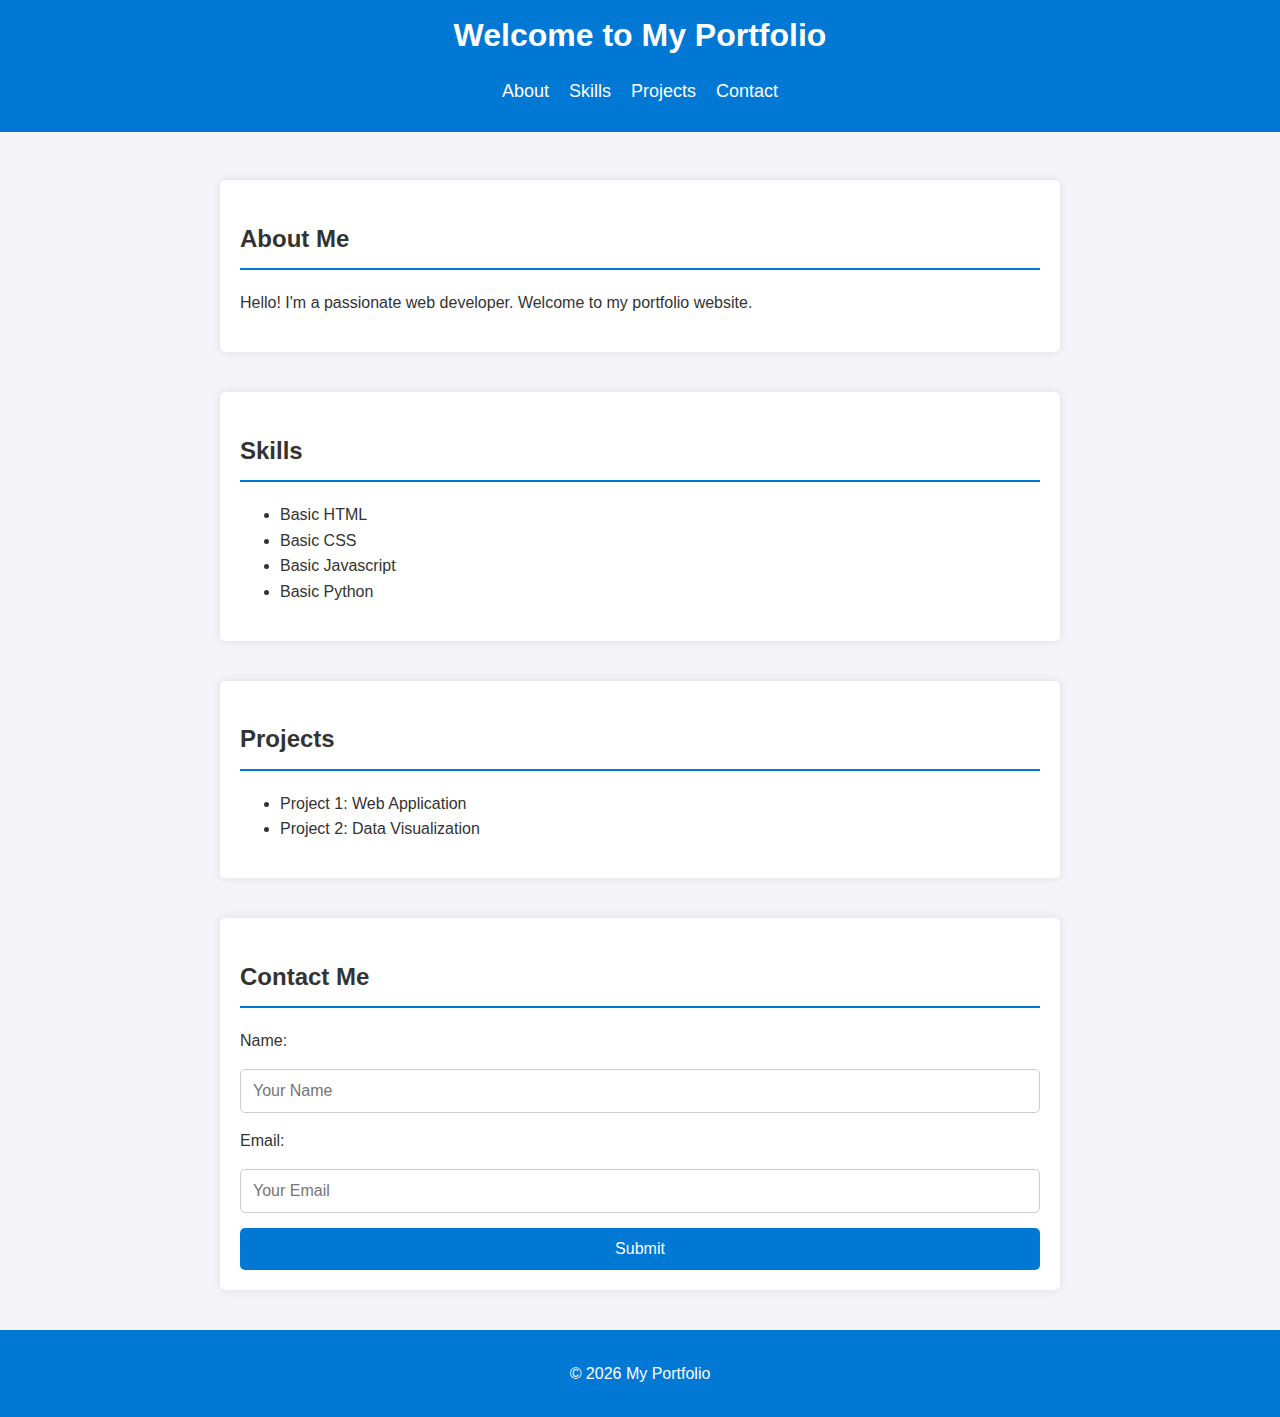
<file: index.html>
<!DOCTYPE html>
<html lang="en">
<head>
    <meta charset="UTF-8">
    <meta name="viewport" content="width=device-width, initial-scale=1.0">
    <title>My Portfolio</title>
    <link rel="stylesheet" href="style.css">
    <link rel="icon" href="data:,">
</head>
<body>
    <header>
        <h1><a href="#" class="home-link">Welcome to My Portfolio</a></h1>
        <nav>
            <ul>
                <li><a href="#about">About</a></li>
                <li><a href="#skills">Skills</a></li>
                <li><a href="#projects">Projects</a></li>
                <li><a href="#contact">Contact</a></li>
            </ul>
        </nav>
    </header>
    <main>
        <section id="about">
            <h2>About Me</h2>
            <p>Hello! I'm a passionate web developer. Welcome to my portfolio website.</p>
        </section>

        <section id="skills">
            <h2>Skills</h2>
            <ul>
                <li>Basic HTML</li>
                <li>Basic CSS</li>
                <li>Basic Javascript</li>
                <li>Basic Python</li>
            </ul>
        </section>

        <section id="projects">
            <h2>Projects</h2>
            <ul>
                <li>Project 1: Web Application</li>
                <li>Project 2: Data Visualization</li>
            </ul>
        </section>

        <section id="contact">
            <h2>Contact Me</h2>
            <form id="contactForm">
                <label for="name">Name:</label>
                <input type="text" id="name" name="name" placeholder="Your Name" required>

                <label for="email">Email:</label>
                <input type="email" id="email" name="email" placeholder="Your Email" required>

                <button type="submit">Submit</button>
            </form>
        </section>

        <footer>
            <p>&copy; <span id="year"></span> My Portfolio</p>
        </footer>
    </main>
    <script src="script.js" defer></script>
</body>
</html>
</file>
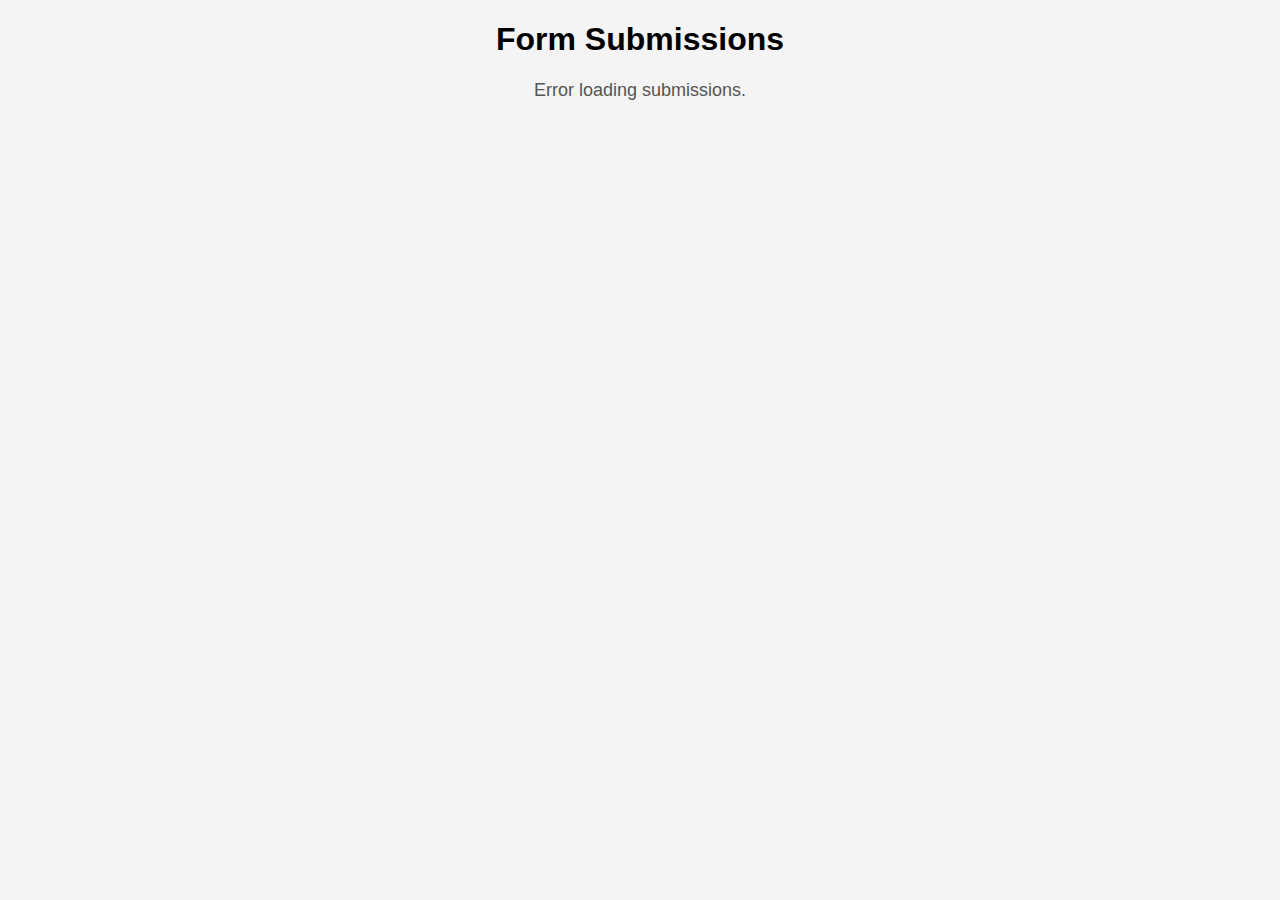
<file: submissions.html>
<!DOCTYPE html>
<html lang="en">
<head>
    <meta charset="UTF-8">
    <meta name="viewport" content="width=device-width, initial-scale=1.0">
    <title>Form Submissions</title>
    <link rel="icon" href="data:,">
    <style>
        body {
            font-family: Arial, sans-serif;
            margin: 20px;
            background-color: #f4f4f4;
        }
        h1 {
            text-align: center;
        }
        table {
            width: 100%;
            border-collapse: collapse;
            background: #fff;
            box-shadow: 0 0 10px rgba(0, 0, 0, 0.1);
        }
        th, td {
            border: 1px solid #ddd;
            padding: 10px;
            text-align: left;
        }
        th {
            background-color: #0078d4;
            color: #fff;
        }
        tr:nth-child(even) {
            background-color: #f2f2f2;
        }
        .loading {
            text-align: center;
            font-size: 18px;
            color: #555;
        }
    </style>
</head>
<body>
    <h1>Form Submissions</h1>
    <div id="loading" class="loading">Loading submissions...</div>
    <table id="submissionsTable" style="display: none;">
        <thead>
            <tr>
                <th>Name</th>
                <th>Email</th>
                <th>Submitted At</th>
            </tr>
        </thead>
        <tbody id="submissionList">
        </tbody>
    </table>

    <script>
        fetch('https://my-portfolio-backend-kia5.onrender.com/submissions')
            .then(response => response.json())
            .then(data => {
                const submissionList = document.getElementById('submissionList');
                const loadingDiv = document.getElementById('loading');
                const table = document.getElementById('submissionsTable');

                if (data.length === 0) {
                    loadingDiv.textContent = "No submissions found.";
                } else {
                    loadingDiv.style.display = 'none';
                    table.style.display = 'table';

                    data.forEach(submission => {
                        const row = document.createElement('tr');
                        row.innerHTML = `
                            <td>${submission.name}</td>
                            <td>${submission.email}</td>
                            <td>${submission.submitted_at}</td>
                        `;
                        submissionList.appendChild(row);
                    });
                }
            })
            .catch(error => {
                document.getElementById('loading').textContent = 'Error loading submissions.';
                console.error('Error fetching submissions:', error);
            });
    </script>
</body>
</html>
</file>
<file: style.css>
html {
    scroll-padding-top: 140px; /* Adjust to match your header height */
    scroll-behavior: smooth; /* Adds smooth scrolling effect */
}

/* General Styles */
body {
    font-family: Arial, sans-serif;
    margin: 0;
    /* padding: 0; */
    line-height: 1.6;
    background-color: #f4f4f9;
    color: #333;
}

/* Header Styles */
header {
    width: 100%;
    position: fixed;
    background: #0078d4;
    color: #fff;
    padding: 10px 0;
    text-align: center;
    top: 0;
}
header h1 {
    margin: 0;
}
header nav ul {
    list-style: none;
    padding: 0;
    display: flex;
    justify-content: center;
    gap: 20px;
}
header nav ul li {
    display: inline;
}
header nav ul li a {
    color: #fff;
    text-decoration: none;
    font-size: 18px;
}
/* Styling the h1 link */
.home-link {
    text-decoration: none; /* Remove default underline */
    color: #fff;  /* Keep text color white */
    font-size: 32px;
    font-weight: bold;
    transition: all 0.3s ease; /* Smooth transition effect */
    position: relative;
}

/* Adding underline effect on hover */
.home-link::after {
    content: '';
    position: absolute;
    left: 0;
    bottom: -5px; /* Position line slightly below the text */
    width: 0;
    height: 2px;
    background-color: #fff; /* White underline color */
    transition: width 0.3s ease; /* Animation effect */
}

/* Show the underline on hover */
.home-link:hover::after {
    width: 100%;  /* Expand underline fully on hover */
}

main {
    padding-top: 140px; /* Adds space to avoid overlap */
}

/* Section Styles */
section {
    margin: 40px auto;
    padding: 20px;
    max-width: 800px;
    background: #fff;
    border-radius: 5px;
    box-shadow: 0 0 10px rgba(0, 0, 0, 0.1);
}
section h2 {
    border-bottom: 2px solid #0078d4;
    padding-bottom: 10px;
    margin-bottom: 20px;
}

/* Form Styles */
#contactForm {
    display: flex;
    flex-direction: column;
    gap: 15px;
}

/* Input Styles */
input {
    font-family: Arial, sans-serif;
    font-size: 16px;
    color: #333;
    width: 100%;
    padding: 12px;
    border: 1px solid #ccc;
    border-radius: 5px;
    box-sizing: border-box;
    outline: none;
}

/* Button Styling */
button {
    font-family: Arial, sans-serif;
    font-size: 16px;
    padding: 12px 20px;
    border: none;
    border-radius: 5px;
    background: #0078d4;
    color: #fff;
    cursor: pointer;
    transition: background 0.3s ease;
}

button:hover {
    background: #005a9e;
}

/* Footer Styles */
footer {
    text-align: center;
    padding: 15px;
    background: #0078d4;
    color: #fff;
    margin-top: 40px;
}

/* Responsive Design */
@media (max-width: 768px) {
    section {
        padding: 15px;
    }
    header nav ul {
        flex-direction: column;
        gap: 10px;
    }
}
</file>
